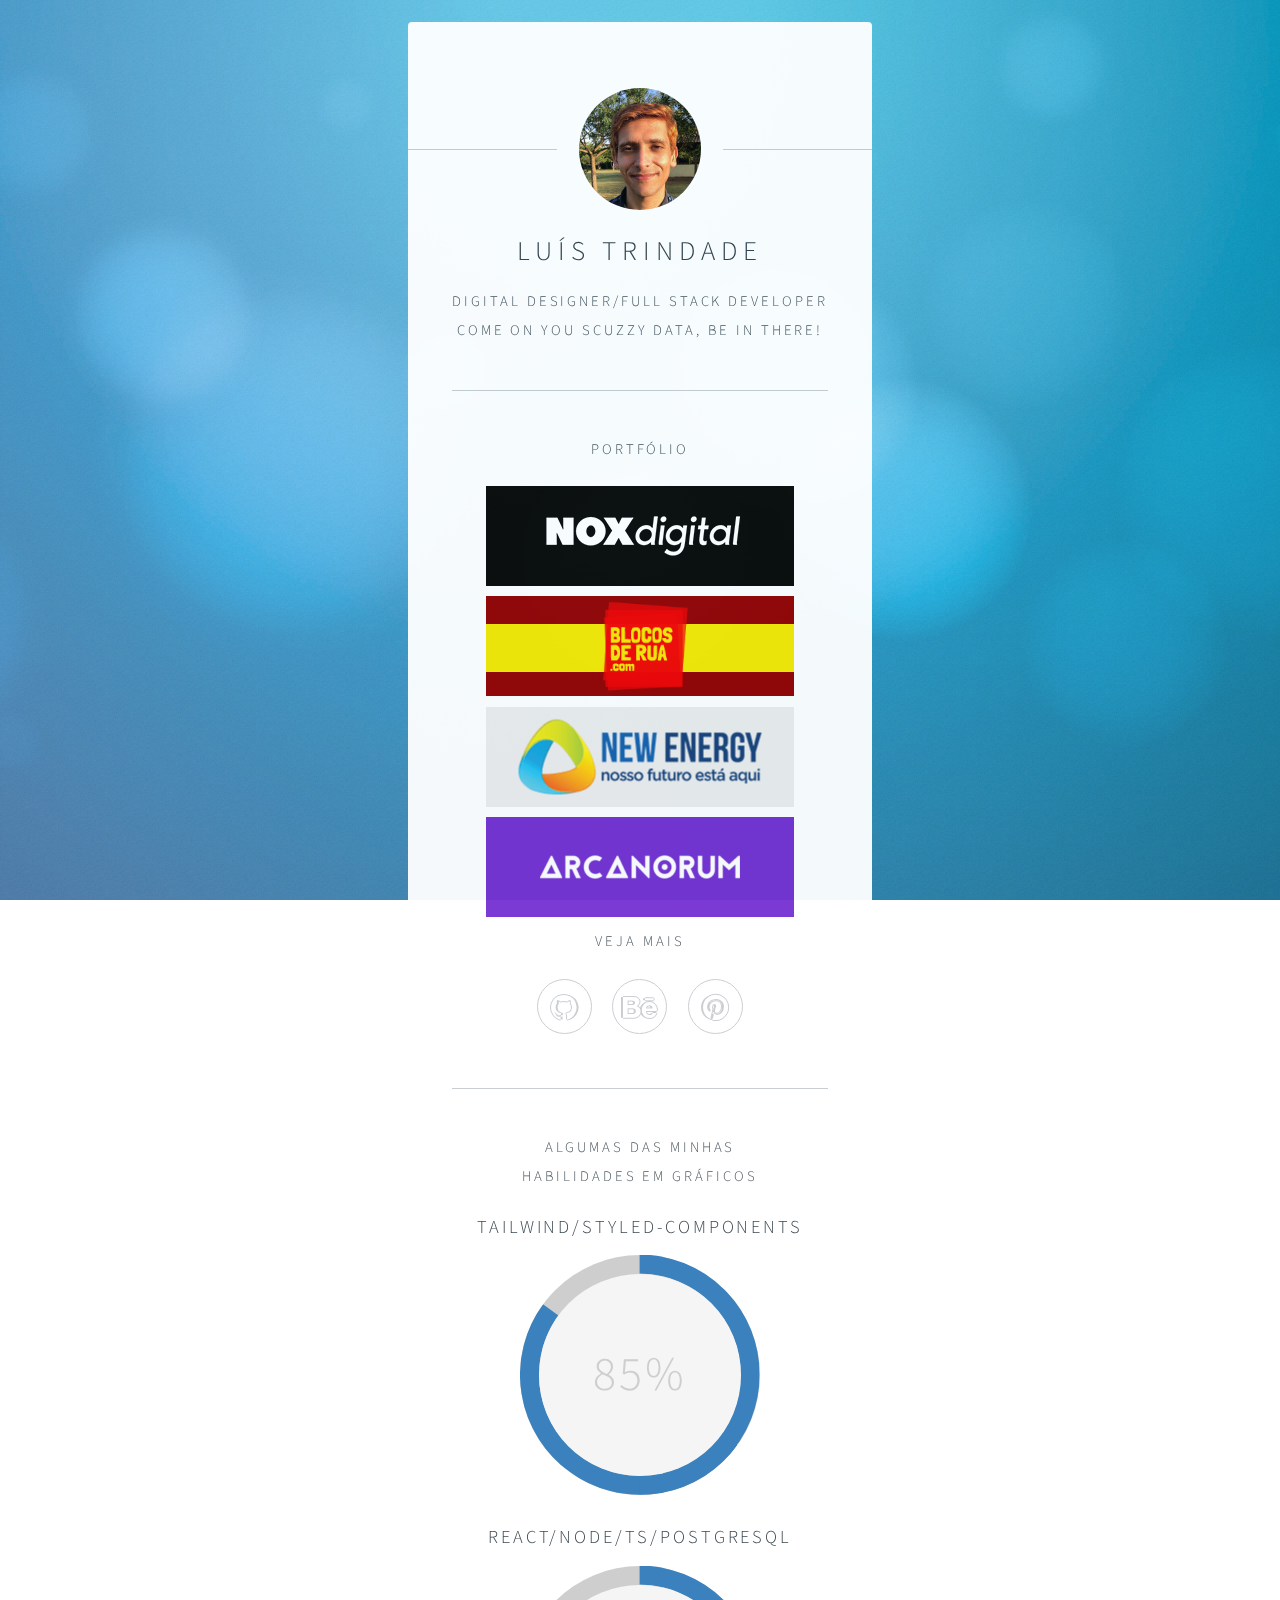
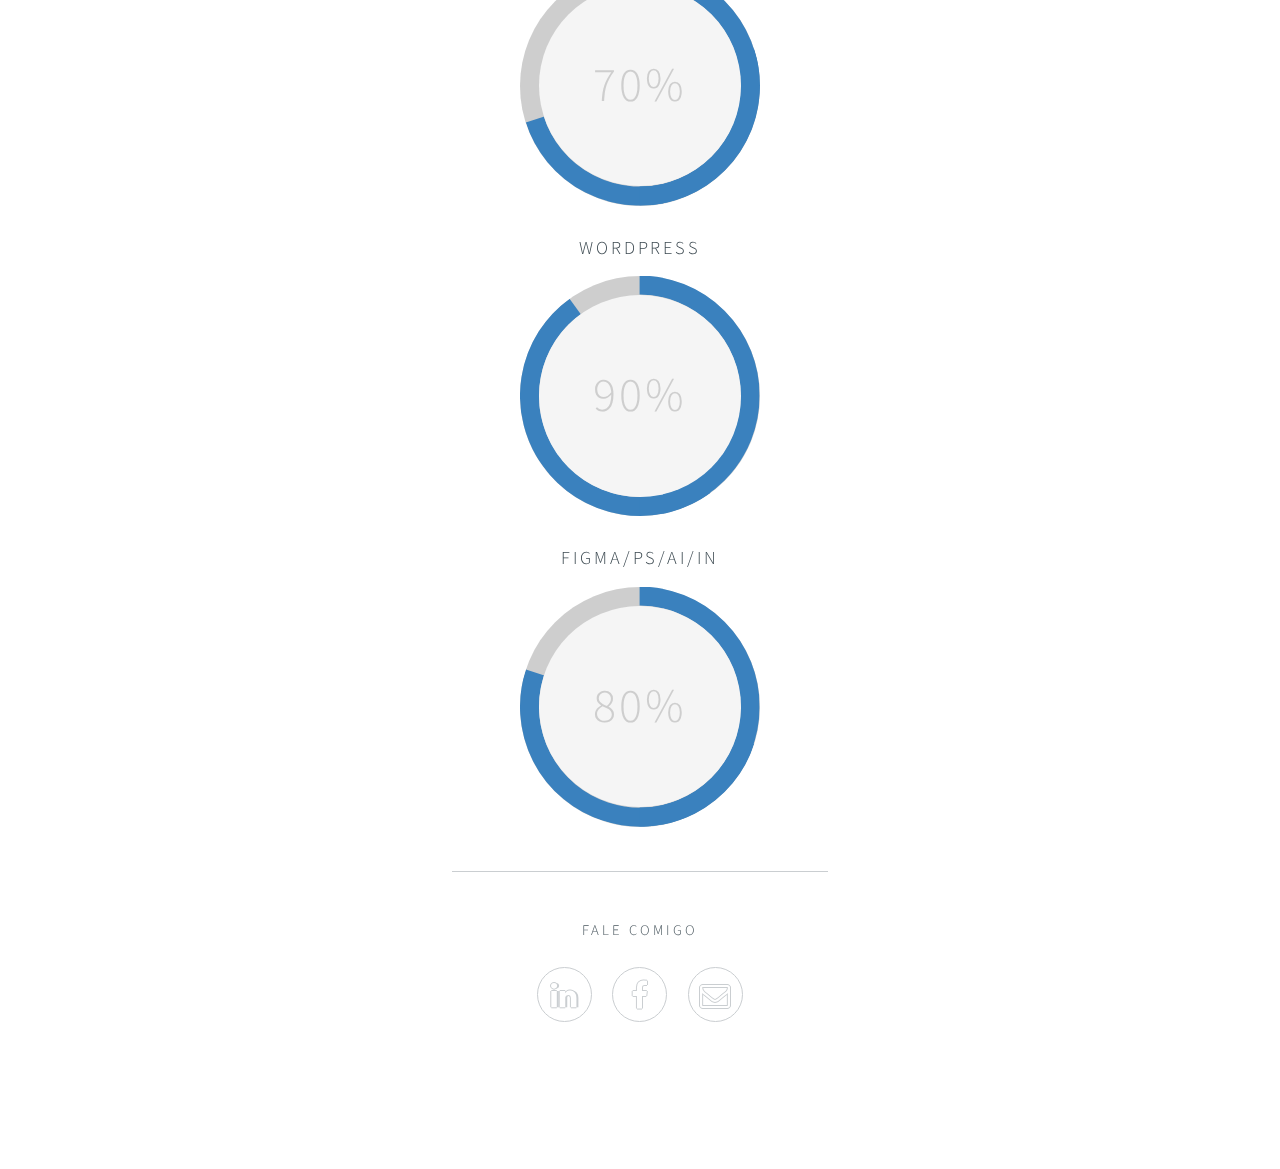
<file: index.html>
<!DOCTYPE HTML>
<!--
	Identity by HTML5 UP
	html5up.net | @ajlkn
	Free for personal and commercial use under the CCA 3.0 license (html5up.net/license)
-->
<html>
	<head>
		<title>Luís Henrique Trindade de Paula</title>
		<link rel="shortcut icon" href="images/favicon.ico">
		<meta charset="utf-8" />
		<meta name="viewport" content="width=device-width, initial-scale=1" />
		<!--[if lte IE 8]><script src="assets/js/html5shiv.js"></script><![endif]-->
		<link rel="stylesheet" href="assets/css/main.css" />
		<link rel="stylesheet" href="assets/css/percentagecircles.css" />
		<!--[if lte IE 9]><link rel="stylesheet" href="assets/css/ie9.css" /><![endif]-->
		<!--[if lte IE 8]><link rel="stylesheet" href="assets/css/ie8.css" /><![endif]-->
		<noscript><link rel="stylesheet" href="assets/css/noscript.css" /></noscript>
	</head>
	<body class="is-loading">

		<!-- Wrapper -->
			<div id="wrapper">

				<!-- Main -->
					<section id="main">
						<header>
							<span class="avatar"><img src="images/avatar.jpg" alt="" /></span>
							<h1>Luís Trindade</h1>
							<p>Digital Designer/Full Stack Developer<br/>come on you scuzzy data, be in there!</p>
						</header>
						<hr />
						<p>Portfólio</p>

						<span title="Agência de desenvolvimento web e mobile"><a style="color:#ff7496" href="https://noxdigital.com.br/" target="_blank"><img src="../images/logo_nox.png"/></a></span><br/>
						<span title="Site e app de listagem de blocos de carnaval em SP"><a style="color:#ff7496" href="https://www.blocosderua.com/" target="_blank"><img src="../images/blocosderua.png"/></a></span><br/>
						<span title="Empresa de painéis de energia solar"><a style="color:#ff7496" href="https://newenergybrasil.com.br/" target="_blank"><img src="../images/logo-new-energy.svg"/></a></span><br/>
						<span title="Empresa de painéis de energia solar"><a style="color:#ff7496" href="https://arcanorum.com.br/" target="_blank"><img src="../images/arcanorum.png"/></a></span><br/>
						
						<p>Veja mais</p>
						<div>
							<ul class="icons">
							<li><span title="Github"><a href="http://github.com/luishenriquetp" target="_blank" class="fa-github">Github/</a></span></li>
							<li><span title="Behance"><a href="http://behance.com/luishenriquetp" target="_blank" class="fa-behance">Behance</a></span></li>
							<li><span title="Pinterest"><a href="http://pinterest.com/luishenriquetp" target="_blank" class="fa-pinterest">Pinterest</a></span></li>	
							</ul>
						</div>
						<hr/>
						<p>Algumas das minhas<br/> habilidades em gráficos<br/><p>
						<h2>TAILWIND/STYLED-COMPONENTS</h2>
						<div class="c100 center p85 big">
						    <span>85%</span>
						    <div class="slice">
							<div class="bar"></div>
							<div class="fill"></div>
						    </div>
						</div>
						<div style="clear:both;"></div>
						<br/>
						<h2>REACT/NODE/TS/POSTGRESQL</h2>
						<div class="c100 center p70 big">
						    <span>70%</span>
						    <div class="slice">
							<div class="bar"></div>
							<div class="fill"></div>
						    </div>
						</div>
						<div style="clear:both;"></div>
						<br/>
						<h2>WORDPRESS</h2>
						<div class="c100 center p90 big">
						    <span>90%</span>
						    <div class="slice">
							<div class="bar"></div>
							<div class="fill"></div>
						    </div>
						</div>
						<div style="clear:both;"></div>
						<br/>
						<h2>FIGMA/PS/AI/IN</h2>
						<div class="c100 center p80 big">
						    <span>80%</span>
						    <div class="slice">
							<div class="bar"></div>
							<div class="fill"></div>
						    </div>
						</div>
						<div style="clear:both;"></div>
						<hr/>
						<p>Fale comigo</p>
						<div>
							<ul class="icons">
								<li><span title="LinkedIn"><a href="https://www.linkedin.com/in/luishenriquetp?trk=nav_responsive_tab_profile_pic" class="fa-linkedin" target="_blank">LinkedIn</a></span></li>
								<li><span title="Facebook"><a href="http://facebook.com/luishenriquetp" class="fa-facebook" target="_blank">Facebook</a></span></li>
								<li><span title="E-Mail"><a href="mailto:luishenriquetp@gmail.com?Subject=Fale%20Comigo" target="_top" class="fa-envelope-o" target="_blank">E-mail</a></span></li>
							</ul>
						</div>
						</section>
				<!-- Footer -->
					<footer id="footer">
						<ul class="copyright">
							<li>&copy; 2022 Luís Henrique Trindade de Paula</li>
							<li>Todos os direitos reservados</li>
						</ul>
					</footer>

			</div>

		<!-- Scripts -->
			<!--[if lte IE 8]><script src="assets/js/respond.min.js"></script><![endif]-->
			<script>
				if ('addEventListener' in window) {
					window.addEventListener('load', function() { document.body.className = document.body.className.replace(/\bis-loading\b/, ''); });
					document.body.className += (navigator.userAgent.match(/(MSIE|rv:11\.0)/) ? ' is-ie' : '');
				}
			</script>

	</body>
</html>
</file>
<file: assets/css/percentagecircles.css>
/****************************************************************
 *
 * CSS Percentage Circle
 * Author: Andre Firchow
 *
*****************************************************************/
.rect-auto, .c100.p51 .slice, .c100.p52 .slice, .c100.p53 .slice, .c100.p54 .slice, .c100.p55 .slice, .c100.p56 .slice, .c100.p57 .slice, .c100.p58 .slice, .c100.p59 .slice, .c100.p60 .slice, .c100.p61 .slice, .c100.p62 .slice, .c100.p63 .slice, .c100.p64 .slice, .c100.p65 .slice, .c100.p66 .slice, .c100.p67 .slice, .c100.p68 .slice, .c100.p69 .slice, .c100.p70 .slice, .c100.p71 .slice, .c100.p72 .slice, .c100.p73 .slice, .c100.p74 .slice, .c100.p75 .slice, .c100.p76 .slice, .c100.p77 .slice, .c100.p78 .slice, .c100.p79 .slice, .c100.p80 .slice, .c100.p81 .slice, .c100.p82 .slice, .c100.p83 .slice, .c100.p84 .slice, .c100.p85 .slice, .c100.p86 .slice, .c100.p87 .slice, .c100.p88 .slice, .c100.p89 .slice, .c100.p90 .slice, .c100.p91 .slice, .c100.p92 .slice, .c100.p93 .slice, .c100.p94 .slice, .c100.p95 .slice, .c100.p96 .slice, .c100.p97 .slice, .c100.p98 .slice, .c100.p99 .slice, .c100.p100 .slice {
  clip: rect(auto, auto, auto, auto);
}

.pie, .c100 .bar, .c100.p51 .fill, .c100.p52 .fill, .c100.p53 .fill, .c100.p54 .fill, .c100.p55 .fill, .c100.p56 .fill, .c100.p57 .fill, .c100.p58 .fill, .c100.p59 .fill, .c100.p60 .fill, .c100.p61 .fill, .c100.p62 .fill, .c100.p63 .fill, .c100.p64 .fill, .c100.p65 .fill, .c100.p66 .fill, .c100.p67 .fill, .c100.p68 .fill, .c100.p69 .fill, .c100.p70 .fill, .c100.p71 .fill, .c100.p72 .fill, .c100.p73 .fill, .c100.p74 .fill, .c100.p75 .fill, .c100.p76 .fill, .c100.p77 .fill, .c100.p78 .fill, .c100.p79 .fill, .c100.p80 .fill, .c100.p81 .fill, .c100.p82 .fill, .c100.p83 .fill, .c100.p84 .fill, .c100.p85 .fill, .c100.p86 .fill, .c100.p87 .fill, .c100.p88 .fill, .c100.p89 .fill, .c100.p90 .fill, .c100.p91 .fill, .c100.p92 .fill, .c100.p93 .fill, .c100.p94 .fill, .c100.p95 .fill, .c100.p96 .fill, .c100.p97 .fill, .c100.p98 .fill, .c100.p99 .fill, .c100.p100 .fill {
  position: absolute;
  border: 0.08em solid #307bbb;
  width: 0.84em;
  height: 0.84em;
  clip: rect(0em, 0.5em, 1em, 0em);
  -webkit-border-radius: 50%;
  -moz-border-radius: 50%;
  -ms-border-radius: 50%;
  -o-border-radius: 50%;
  border-radius: 50%;
  -webkit-transform: rotate(0deg);
  -moz-transform: rotate(0deg);
  -ms-transform: rotate(0deg);
  -o-transform: rotate(0deg);
  transform: rotate(0deg);
}

.pie-fill, .c100.p51 .bar:after, .c100.p51 .fill, .c100.p52 .bar:after, .c100.p52 .fill, .c100.p53 .bar:after, .c100.p53 .fill, .c100.p54 .bar:after, .c100.p54 .fill, .c100.p55 .bar:after, .c100.p55 .fill, .c100.p56 .bar:after, .c100.p56 .fill, .c100.p57 .bar:after, .c100.p57 .fill, .c100.p58 .bar:after, .c100.p58 .fill, .c100.p59 .bar:after, .c100.p59 .fill, .c100.p60 .bar:after, .c100.p60 .fill, .c100.p61 .bar:after, .c100.p61 .fill, .c100.p62 .bar:after, .c100.p62 .fill, .c100.p63 .bar:after, .c100.p63 .fill, .c100.p64 .bar:after, .c100.p64 .fill, .c100.p65 .bar:after, .c100.p65 .fill, .c100.p66 .bar:after, .c100.p66 .fill, .c100.p67 .bar:after, .c100.p67 .fill, .c100.p68 .bar:after, .c100.p68 .fill, .c100.p69 .bar:after, .c100.p69 .fill, .c100.p70 .bar:after, .c100.p70 .fill, .c100.p71 .bar:after, .c100.p71 .fill, .c100.p72 .bar:after, .c100.p72 .fill, .c100.p73 .bar:after, .c100.p73 .fill, .c100.p74 .bar:after, .c100.p74 .fill, .c100.p75 .bar:after, .c100.p75 .fill, .c100.p76 .bar:after, .c100.p76 .fill, .c100.p77 .bar:after, .c100.p77 .fill, .c100.p78 .bar:after, .c100.p78 .fill, .c100.p79 .bar:after, .c100.p79 .fill, .c100.p80 .bar:after, .c100.p80 .fill, .c100.p81 .bar:after, .c100.p81 .fill, .c100.p82 .bar:after, .c100.p82 .fill, .c100.p83 .bar:after, .c100.p83 .fill, .c100.p84 .bar:after, .c100.p84 .fill, .c100.p85 .bar:after, .c100.p85 .fill, .c100.p86 .bar:after, .c100.p86 .fill, .c100.p87 .bar:after, .c100.p87 .fill, .c100.p88 .bar:after, .c100.p88 .fill, .c100.p89 .bar:after, .c100.p89 .fill, .c100.p90 .bar:after, .c100.p90 .fill, .c100.p91 .bar:after, .c100.p91 .fill, .c100.p92 .bar:after, .c100.p92 .fill, .c100.p93 .bar:after, .c100.p93 .fill, .c100.p94 .bar:after, .c100.p94 .fill, .c100.p95 .bar:after, .c100.p95 .fill, .c100.p96 .bar:after, .c100.p96 .fill, .c100.p97 .bar:after, .c100.p97 .fill, .c100.p98 .bar:after, .c100.p98 .fill, .c100.p99 .bar:after, .c100.p99 .fill, .c100.p100 .bar:after, .c100.p100 .fill {
  -webkit-transform: rotate(180deg);
  -moz-transform: rotate(180deg);
  -ms-transform: rotate(180deg);
  -o-transform: rotate(180deg);
  transform: rotate(180deg);
}

.c100 {
  position: relative;
  font-size: 120px;
  width: 1em;
  height: 1em;
  -webkit-border-radius: 50%;
  -moz-border-radius: 50%;
  -ms-border-radius: 50%;
  -o-border-radius: 50%;
  border-radius: 50%;
  float: left;
  margin: 0 0.1em 0.1em 0;
  background-color: #cccccc;
}
.c100 *, .c100 *:before, .c100 *:after {
  -webkit-box-sizing: content-box;
  -moz-box-sizing: content-box;
  box-sizing: content-box;
}
.c100.center {
  float: none;
  margin: 0 auto;
}
.c100.big {
  font-size: 240px;
}
.c100.small {
  font-size: 80px;
}
.c100 > span {
  position: absolute;
  width: 100%;
  z-index: 1;
  left: 0;
  top: 0;
  width: 5em;
  line-height: 5em;
  font-size: 0.2em;
  color: #cccccc;
  display: block;
  text-align: center;
  white-space: nowrap;
  -webkit-transition-property: all;
  -moz-transition-property: all;
  -o-transition-property: all;
  transition-property: all;
  -webkit-transition-duration: 0.2s;
  -moz-transition-duration: 0.2s;
  -o-transition-duration: 0.2s;
  transition-duration: 0.2s;
  -webkit-transition-timing-function: ease-out;
  -moz-transition-timing-function: ease-out;
  -o-transition-timing-function: ease-out;
  transition-timing-function: ease-out;
}
.c100:after {
  position: absolute;
  top: 0.08em;
  left: 0.08em;
  display: block;
  content: " ";
  -webkit-border-radius: 50%;
  -moz-border-radius: 50%;
  -ms-border-radius: 50%;
  -o-border-radius: 50%;
  border-radius: 50%;
  background-color: whitesmoke;
  width: 0.84em;
  height: 0.84em;
  -webkit-transition-property: all;
  -moz-transition-property: all;
  -o-transition-property: all;
  transition-property: all;
  -webkit-transition-duration: 0.2s;
  -moz-transition-duration: 0.2s;
  -o-transition-duration: 0.2s;
  transition-duration: 0.2s;
  -webkit-transition-timing-function: ease-in;
  -moz-transition-timing-function: ease-in;
  -o-transition-timing-function: ease-in;
  transition-timing-function: ease-in;
}
.c100 .slice {
  position: absolute;
  width: 1em;
  height: 1em;
  clip: rect(0em, 1em, 1em, 0.5em);
}
.c100.p1 .bar {
  -webkit-transform: rotate(3.6deg);
  -moz-transform: rotate(3.6deg);
  -ms-transform: rotate(3.6deg);
  -o-transform: rotate(3.6deg);
  transform: rotate(3.6deg);
}
.c100.p2 .bar {
  -webkit-transform: rotate(7.2deg);
  -moz-transform: rotate(7.2deg);
  -ms-transform: rotate(7.2deg);
  -o-transform: rotate(7.2deg);
  transform: rotate(7.2deg);
}
.c100.p3 .bar {
  -webkit-transform: rotate(10.8deg);
  -moz-transform: rotate(10.8deg);
  -ms-transform: rotate(10.8deg);
  -o-transform: rotate(10.8deg);
  transform: rotate(10.8deg);
}
.c100.p4 .bar {
  -webkit-transform: rotate(14.4deg);
  -moz-transform: rotate(14.4deg);
  -ms-transform: rotate(14.4deg);
  -o-transform: rotate(14.4deg);
  transform: rotate(14.4deg);
}
.c100.p5 .bar {
  -webkit-transform: rotate(18deg);
  -moz-transform: rotate(18deg);
  -ms-transform: rotate(18deg);
  -o-transform: rotate(18deg);
  transform: rotate(18deg);
}
.c100.p6 .bar {
  -webkit-transform: rotate(21.6deg);
  -moz-transform: rotate(21.6deg);
  -ms-transform: rotate(21.6deg);
  -o-transform: rotate(21.6deg);
  transform: rotate(21.6deg);
}
.c100.p7 .bar {
  -webkit-transform: rotate(25.2deg);
  -moz-transform: rotate(25.2deg);
  -ms-transform: rotate(25.2deg);
  -o-transform: rotate(25.2deg);
  transform: rotate(25.2deg);
}
.c100.p8 .bar {
  -webkit-transform: rotate(28.8deg);
  -moz-transform: rotate(28.8deg);
  -ms-transform: rotate(28.8deg);
  -o-transform: rotate(28.8deg);
  transform: rotate(28.8deg);
}
.c100.p9 .bar {
  -webkit-transform: rotate(32.4deg);
  -moz-transform: rotate(32.4deg);
  -ms-transform: rotate(32.4deg);
  -o-transform: rotate(32.4deg);
  transform: rotate(32.4deg);
}
.c100.p10 .bar {
  -webkit-transform: rotate(36deg);
  -moz-transform: rotate(36deg);
  -ms-transform: rotate(36deg);
  -o-transform: rotate(36deg);
  transform: rotate(36deg);
}
.c100.p11 .bar {
  -webkit-transform: rotate(39.6deg);
  -moz-transform: rotate(39.6deg);
  -ms-transform: rotate(39.6deg);
  -o-transform: rotate(39.6deg);
  transform: rotate(39.6deg);
}
.c100.p12 .bar {
  -webkit-transform: rotate(43.2deg);
  -moz-transform: rotate(43.2deg);
  -ms-transform: rotate(43.2deg);
  -o-transform: rotate(43.2deg);
  transform: rotate(43.2deg);
}
.c100.p13 .bar {
  -webkit-transform: rotate(46.8deg);
  -moz-transform: rotate(46.8deg);
  -ms-transform: rotate(46.8deg);
  -o-transform: rotate(46.8deg);
  transform: rotate(46.8deg);
}
.c100.p14 .bar {
  -webkit-transform: rotate(50.4deg);
  -moz-transform: rotate(50.4deg);
  -ms-transform: rotate(50.4deg);
  -o-transform: rotate(50.4deg);
  transform: rotate(50.4deg);
}
.c100.p15 .bar {
  -webkit-transform: rotate(54deg);
  -moz-transform: rotate(54deg);
  -ms-transform: rotate(54deg);
  -o-transform: rotate(54deg);
  transform: rotate(54deg);
}
.c100.p16 .bar {
  -webkit-transform: rotate(57.6deg);
  -moz-transform: rotate(57.6deg);
  -ms-transform: rotate(57.6deg);
  -o-transform: rotate(57.6deg);
  transform: rotate(57.6deg);
}
.c100.p17 .bar {
  -webkit-transform: rotate(61.2deg);
  -moz-transform: rotate(61.2deg);
  -ms-transform: rotate(61.2deg);
  -o-transform: rotate(61.2deg);
  transform: rotate(61.2deg);
}
.c100.p18 .bar {
  -webkit-transform: rotate(64.8deg);
  -moz-transform: rotate(64.8deg);
  -ms-transform: rotate(64.8deg);
  -o-transform: rotate(64.8deg);
  transform: rotate(64.8deg);
}
.c100.p19 .bar {
  -webkit-transform: rotate(68.4deg);
  -moz-transform: rotate(68.4deg);
  -ms-transform: rotate(68.4deg);
  -o-transform: rotate(68.4deg);
  transform: rotate(68.4deg);
}
.c100.p20 .bar {
  -webkit-transform: rotate(72deg);
  -moz-transform: rotate(72deg);
  -ms-transform: rotate(72deg);
  -o-transform: rotate(72deg);
  transform: rotate(72deg);
}
.c100.p21 .bar {
  -webkit-transform: rotate(75.6deg);
  -moz-transform: rotate(75.6deg);
  -ms-transform: rotate(75.6deg);
  -o-transform: rotate(75.6deg);
  transform: rotate(75.6deg);
}
.c100.p22 .bar {
  -webkit-transform: rotate(79.2deg);
  -moz-transform: rotate(79.2deg);
  -ms-transform: rotate(79.2deg);
  -o-transform: rotate(79.2deg);
  transform: rotate(79.2deg);
}
.c100.p23 .bar {
  -webkit-transform: rotate(82.8deg);
  -moz-transform: rotate(82.8deg);
  -ms-transform: rotate(82.8deg);
  -o-transform: rotate(82.8deg);
  transform: rotate(82.8deg);
}
.c100.p24 .bar {
  -webkit-transform: rotate(86.4deg);
  -moz-transform: rotate(86.4deg);
  -ms-transform: rotate(86.4deg);
  -o-transform: rotate(86.4deg);
  transform: rotate(86.4deg);
}
.c100.p25 .bar {
  -webkit-transform: rotate(90deg);
  -moz-transform: rotate(90deg);
  -ms-transform: rotate(90deg);
  -o-transform: rotate(90deg);
  transform: rotate(90deg);
}
.c100.p26 .bar {
  -webkit-transform: rotate(93.6deg);
  -moz-transform: rotate(93.6deg);
  -ms-transform: rotate(93.6deg);
  -o-transform: rotate(93.6deg);
  transform: rotate(93.6deg);
}
.c100.p27 .bar {
  -webkit-transform: rotate(97.2deg);
  -moz-transform: rotate(97.2deg);
  -ms-transform: rotate(97.2deg);
  -o-transform: rotate(97.2deg);
  transform: rotate(97.2deg);
}
.c100.p28 .bar {
  -webkit-transform: rotate(100.8deg);
  -moz-transform: rotate(100.8deg);
  -ms-transform: rotate(100.8deg);
  -o-transform: rotate(100.8deg);
  transform: rotate(100.8deg);
}
.c100.p29 .bar {
  -webkit-transform: rotate(104.4deg);
  -moz-transform: rotate(104.4deg);
  -ms-transform: rotate(104.4deg);
  -o-transform: rotate(104.4deg);
  transform: rotate(104.4deg);
}
.c100.p30 .bar {
  -webkit-transform: rotate(108deg);
  -moz-transform: rotate(108deg);
  -ms-transform: rotate(108deg);
  -o-transform: rotate(108deg);
  transform: rotate(108deg);
}
.c100.p31 .bar {
  -webkit-transform: rotate(111.6deg);
  -moz-transform: rotate(111.6deg);
  -ms-transform: rotate(111.6deg);
  -o-transform: rotate(111.6deg);
  transform: rotate(111.6deg);
}
.c100.p32 .bar {
  -webkit-transform: rotate(115.2deg);
  -moz-transform: rotate(115.2deg);
  -ms-transform: rotate(115.2deg);
  -o-transform: rotate(115.2deg);
  transform: rotate(115.2deg);
}
.c100.p33 .bar {
  -webkit-transform: rotate(118.8deg);
  -moz-transform: rotate(118.8deg);
  -ms-transform: rotate(118.8deg);
  -o-transform: rotate(118.8deg);
  transform: rotate(118.8deg);
}
.c100.p34 .bar {
  -webkit-transform: rotate(122.4deg);
  -moz-transform: rotate(122.4deg);
  -ms-transform: rotate(122.4deg);
  -o-transform: rotate(122.4deg);
  transform: rotate(122.4deg);
}
.c100.p35 .bar {
  -webkit-transform: rotate(126deg);
  -moz-transform: rotate(126deg);
  -ms-transform: rotate(126deg);
  -o-transform: rotate(126deg);
  transform: rotate(126deg);
}
.c100.p36 .bar {
  -webkit-transform: rotate(129.6deg);
  -moz-transform: rotate(129.6deg);
  -ms-transform: rotate(129.6deg);
  -o-transform: rotate(129.6deg);
  transform: rotate(129.6deg);
}
.c100.p37 .bar {
  -webkit-transform: rotate(133.2deg);
  -moz-transform: rotate(133.2deg);
  -ms-transform: rotate(133.2deg);
  -o-transform: rotate(133.2deg);
  transform: rotate(133.2deg);
}
.c100.p38 .bar {
  -webkit-transform: rotate(136.8deg);
  -moz-transform: rotate(136.8deg);
  -ms-transform: rotate(136.8deg);
  -o-transform: rotate(136.8deg);
  transform: rotate(136.8deg);
}
.c100.p39 .bar {
  -webkit-transform: rotate(140.4deg);
  -moz-transform: rotate(140.4deg);
  -ms-transform: rotate(140.4deg);
  -o-transform: rotate(140.4deg);
  transform: rotate(140.4deg);
}
.c100.p40 .bar {
  -webkit-transform: rotate(144deg);
  -moz-transform: rotate(144deg);
  -ms-transform: rotate(144deg);
  -o-transform: rotate(144deg);
  transform: rotate(144deg);
}
.c100.p41 .bar {
  -webkit-transform: rotate(147.6deg);
  -moz-transform: rotate(147.6deg);
  -ms-transform: rotate(147.6deg);
  -o-transform: rotate(147.6deg);
  transform: rotate(147.6deg);
}
.c100.p42 .bar {
  -webkit-transform: rotate(151.2deg);
  -moz-transform: rotate(151.2deg);
  -ms-transform: rotate(151.2deg);
  -o-transform: rotate(151.2deg);
  transform: rotate(151.2deg);
}
.c100.p43 .bar {
  -webkit-transform: rotate(154.8deg);
  -moz-transform: rotate(154.8deg);
  -ms-transform: rotate(154.8deg);
  -o-transform: rotate(154.8deg);
  transform: rotate(154.8deg);
}
.c100.p44 .bar {
  -webkit-transform: rotate(158.4deg);
  -moz-transform: rotate(158.4deg);
  -ms-transform: rotate(158.4deg);
  -o-transform: rotate(158.4deg);
  transform: rotate(158.4deg);
}
.c100.p45 .bar {
  -webkit-transform: rotate(162deg);
  -moz-transform: rotate(162deg);
  -ms-transform: rotate(162deg);
  -o-transform: rotate(162deg);
  transform: rotate(162deg);
}
.c100.p46 .bar {
  -webkit-transform: rotate(165.6deg);
  -moz-transform: rotate(165.6deg);
  -ms-transform: rotate(165.6deg);
  -o-transform: rotate(165.6deg);
  transform: rotate(165.6deg);
}
.c100.p47 .bar {
  -webkit-transform: rotate(169.2deg);
  -moz-transform: rotate(169.2deg);
  -ms-transform: rotate(169.2deg);
  -o-transform: rotate(169.2deg);
  transform: rotate(169.2deg);
}
.c100.p48 .bar {
  -webkit-transform: rotate(172.8deg);
  -moz-transform: rotate(172.8deg);
  -ms-transform: rotate(172.8deg);
  -o-transform: rotate(172.8deg);
  transform: rotate(172.8deg);
}
.c100.p49 .bar {
  -webkit-transform: rotate(176.4deg);
  -moz-transform: rotate(176.4deg);
  -ms-transform: rotate(176.4deg);
  -o-transform: rotate(176.4deg);
  transform: rotate(176.4deg);
}
.c100.p50 .bar {
  -webkit-transform: rotate(180deg);
  -moz-transform: rotate(180deg);
  -ms-transform: rotate(180deg);
  -o-transform: rotate(180deg);
  transform: rotate(180deg);
}
.c100.p51 .bar {
  -webkit-transform: rotate(183.6deg);
  -moz-transform: rotate(183.6deg);
  -ms-transform: rotate(183.6deg);
  -o-transform: rotate(183.6deg);
  transform: rotate(183.6deg);
}
.c100.p52 .bar {
  -webkit-transform: rotate(187.2deg);
  -moz-transform: rotate(187.2deg);
  -ms-transform: rotate(187.2deg);
  -o-transform: rotate(187.2deg);
  transform: rotate(187.2deg);
}
.c100.p53 .bar {
  -webkit-transform: rotate(190.8deg);
  -moz-transform: rotate(190.8deg);
  -ms-transform: rotate(190.8deg);
  -o-transform: rotate(190.8deg);
  transform: rotate(190.8deg);
}
.c100.p54 .bar {
  -webkit-transform: rotate(194.4deg);
  -moz-transform: rotate(194.4deg);
  -ms-transform: rotate(194.4deg);
  -o-transform: rotate(194.4deg);
  transform: rotate(194.4deg);
}
.c100.p55 .bar {
  -webkit-transform: rotate(198deg);
  -moz-transform: rotate(198deg);
  -ms-transform: rotate(198deg);
  -o-transform: rotate(198deg);
  transform: rotate(198deg);
}
.c100.p56 .bar {
  -webkit-transform: rotate(201.6deg);
  -moz-transform: rotate(201.6deg);
  -ms-transform: rotate(201.6deg);
  -o-transform: rotate(201.6deg);
  transform: rotate(201.6deg);
}
.c100.p57 .bar {
  -webkit-transform: rotate(205.2deg);
  -moz-transform: rotate(205.2deg);
  -ms-transform: rotate(205.2deg);
  -o-transform: rotate(205.2deg);
  transform: rotate(205.2deg);
}
.c100.p58 .bar {
  -webkit-transform: rotate(208.8deg);
  -moz-transform: rotate(208.8deg);
  -ms-transform: rotate(208.8deg);
  -o-transform: rotate(208.8deg);
  transform: rotate(208.8deg);
}
.c100.p59 .bar {
  -webkit-transform: rotate(212.4deg);
  -moz-transform: rotate(212.4deg);
  -ms-transform: rotate(212.4deg);
  -o-transform: rotate(212.4deg);
  transform: rotate(212.4deg);
}
.c100.p60 .bar {
  -webkit-transform: rotate(216deg);
  -moz-transform: rotate(216deg);
  -ms-transform: rotate(216deg);
  -o-transform: rotate(216deg);
  transform: rotate(216deg);
}
.c100.p61 .bar {
  -webkit-transform: rotate(219.6deg);
  -moz-transform: rotate(219.6deg);
  -ms-transform: rotate(219.6deg);
  -o-transform: rotate(219.6deg);
  transform: rotate(219.6deg);
}
.c100.p62 .bar {
  -webkit-transform: rotate(223.2deg);
  -moz-transform: rotate(223.2deg);
  -ms-transform: rotate(223.2deg);
  -o-transform: rotate(223.2deg);
  transform: rotate(223.2deg);
}
.c100.p63 .bar {
  -webkit-transform: rotate(226.8deg);
  -moz-transform: rotate(226.8deg);
  -ms-transform: rotate(226.8deg);
  -o-transform: rotate(226.8deg);
  transform: rotate(226.8deg);
}
.c100.p64 .bar {
  -webkit-transform: rotate(230.4deg);
  -moz-transform: rotate(230.4deg);
  -ms-transform: rotate(230.4deg);
  -o-transform: rotate(230.4deg);
  transform: rotate(230.4deg);
}
.c100.p65 .bar {
  -webkit-transform: rotate(234deg);
  -moz-transform: rotate(234deg);
  -ms-transform: rotate(234deg);
  -o-transform: rotate(234deg);
  transform: rotate(234deg);
}
.c100.p66 .bar {
  -webkit-transform: rotate(237.6deg);
  -moz-transform: rotate(237.6deg);
  -ms-transform: rotate(237.6deg);
  -o-transform: rotate(237.6deg);
  transform: rotate(237.6deg);
}
.c100.p67 .bar {
  -webkit-transform: rotate(241.2deg);
  -moz-transform: rotate(241.2deg);
  -ms-transform: rotate(241.2deg);
  -o-transform: rotate(241.2deg);
  transform: rotate(241.2deg);
}
.c100.p68 .bar {
  -webkit-transform: rotate(244.8deg);
  -moz-transform: rotate(244.8deg);
  -ms-transform: rotate(244.8deg);
  -o-transform: rotate(244.8deg);
  transform: rotate(244.8deg);
}
.c100.p69 .bar {
  -webkit-transform: rotate(248.4deg);
  -moz-transform: rotate(248.4deg);
  -ms-transform: rotate(248.4deg);
  -o-transform: rotate(248.4deg);
  transform: rotate(248.4deg);
}
.c100.p70 .bar {
  -webkit-transform: rotate(252deg);
  -moz-transform: rotate(252deg);
  -ms-transform: rotate(252deg);
  -o-transform: rotate(252deg);
  transform: rotate(252deg);
}
.c100.p71 .bar {
  -webkit-transform: rotate(255.6deg);
  -moz-transform: rotate(255.6deg);
  -ms-transform: rotate(255.6deg);
  -o-transform: rotate(255.6deg);
  transform: rotate(255.6deg);
}
.c100.p72 .bar {
  -webkit-transform: rotate(259.2deg);
  -moz-transform: rotate(259.2deg);
  -ms-transform: rotate(259.2deg);
  -o-transform: rotate(259.2deg);
  transform: rotate(259.2deg);
}
.c100.p73 .bar {
  -webkit-transform: rotate(262.8deg);
  -moz-transform: rotate(262.8deg);
  -ms-transform: rotate(262.8deg);
  -o-transform: rotate(262.8deg);
  transform: rotate(262.8deg);
}
.c100.p74 .bar {
  -webkit-transform: rotate(266.4deg);
  -moz-transform: rotate(266.4deg);
  -ms-transform: rotate(266.4deg);
  -o-transform: rotate(266.4deg);
  transform: rotate(266.4deg);
}
.c100.p75 .bar {
  -webkit-transform: rotate(270deg);
  -moz-transform: rotate(270deg);
  -ms-transform: rotate(270deg);
  -o-transform: rotate(270deg);
  transform: rotate(270deg);
}
.c100.p76 .bar {
  -webkit-transform: rotate(273.6deg);
  -moz-transform: rotate(273.6deg);
  -ms-transform: rotate(273.6deg);
  -o-transform: rotate(273.6deg);
  transform: rotate(273.6deg);
}
.c100.p77 .bar {
  -webkit-transform: rotate(277.2deg);
  -moz-transform: rotate(277.2deg);
  -ms-transform: rotate(277.2deg);
  -o-transform: rotate(277.2deg);
  transform: rotate(277.2deg);
}
.c100.p78 .bar {
  -webkit-transform: rotate(280.8deg);
  -moz-transform: rotate(280.8deg);
  -ms-transform: rotate(280.8deg);
  -o-transform: rotate(280.8deg);
  transform: rotate(280.8deg);
}
.c100.p79 .bar {
  -webkit-transform: rotate(284.4deg);
  -moz-transform: rotate(284.4deg);
  -ms-transform: rotate(284.4deg);
  -o-transform: rotate(284.4deg);
  transform: rotate(284.4deg);
}
.c100.p80 .bar {
  -webkit-transform: rotate(288deg);
  -moz-transform: rotate(288deg);
  -ms-transform: rotate(288deg);
  -o-transform: rotate(288deg);
  transform: rotate(288deg);
}
.c100.p81 .bar {
  -webkit-transform: rotate(291.6deg);
  -moz-transform: rotate(291.6deg);
  -ms-transform: rotate(291.6deg);
  -o-transform: rotate(291.6deg);
  transform: rotate(291.6deg);
}
.c100.p82 .bar {
  -webkit-transform: rotate(295.2deg);
  -moz-transform: rotate(295.2deg);
  -ms-transform: rotate(295.2deg);
  -o-transform: rotate(295.2deg);
  transform: rotate(295.2deg);
}
.c100.p83 .bar {
  -webkit-transform: rotate(298.8deg);
  -moz-transform: rotate(298.8deg);
  -ms-transform: rotate(298.8deg);
  -o-transform: rotate(298.8deg);
  transform: rotate(298.8deg);
}
.c100.p84 .bar {
  -webkit-transform: rotate(302.4deg);
  -moz-transform: rotate(302.4deg);
  -ms-transform: rotate(302.4deg);
  -o-transform: rotate(302.4deg);
  transform: rotate(302.4deg);
}
.c100.p85 .bar {
  -webkit-transform: rotate(306deg);
  -moz-transform: rotate(306deg);
  -ms-transform: rotate(306deg);
  -o-transform: rotate(306deg);
  transform: rotate(306deg);
}
.c100.p86 .bar {
  -webkit-transform: rotate(309.6deg);
  -moz-transform: rotate(309.6deg);
  -ms-transform: rotate(309.6deg);
  -o-transform: rotate(309.6deg);
  transform: rotate(309.6deg);
}
.c100.p87 .bar {
  -webkit-transform: rotate(313.2deg);
  -moz-transform: rotate(313.2deg);
  -ms-transform: rotate(313.2deg);
  -o-transform: rotate(313.2deg);
  transform: rotate(313.2deg);
}
.c100.p88 .bar {
  -webkit-transform: rotate(316.8deg);
  -moz-transform: rotate(316.8deg);
  -ms-transform: rotate(316.8deg);
  -o-transform: rotate(316.8deg);
  transform: rotate(316.8deg);
}
.c100.p89 .bar {
  -webkit-transform: rotate(320.4deg);
  -moz-transform: rotate(320.4deg);
  -ms-transform: rotate(320.4deg);
  -o-transform: rotate(320.4deg);
  transform: rotate(320.4deg);
}
.c100.p90 .bar {
  -webkit-transform: rotate(324deg);
  -moz-transform: rotate(324deg);
  -ms-transform: rotate(324deg);
  -o-transform: rotate(324deg);
  transform: rotate(324deg);
}
.c100.p91 .bar {
  -webkit-transform: rotate(327.6deg);
  -moz-transform: rotate(327.6deg);
  -ms-transform: rotate(327.6deg);
  -o-transform: rotate(327.6deg);
  transform: rotate(327.6deg);
}
.c100.p92 .bar {
  -webkit-transform: rotate(331.2deg);
  -moz-transform: rotate(331.2deg);
  -ms-transform: rotate(331.2deg);
  -o-transform: rotate(331.2deg);
  transform: rotate(331.2deg);
}
.c100.p93 .bar {
  -webkit-transform: rotate(334.8deg);
  -moz-transform: rotate(334.8deg);
  -ms-transform: rotate(334.8deg);
  -o-transform: rotate(334.8deg);
  transform: rotate(334.8deg);
}
.c100.p94 .bar {
  -webkit-transform: rotate(338.4deg);
  -moz-transform: rotate(338.4deg);
  -ms-transform: rotate(338.4deg);
  -o-transform: rotate(338.4deg);
  transform: rotate(338.4deg);
}
.c100.p95 .bar {
  -webkit-transform: rotate(342deg);
  -moz-transform: rotate(342deg);
  -ms-transform: rotate(342deg);
  -o-transform: rotate(342deg);
  transform: rotate(342deg);
}
.c100.p96 .bar {
  -webkit-transform: rotate(345.6deg);
  -moz-transform: rotate(345.6deg);
  -ms-transform: rotate(345.6deg);
  -o-transform: rotate(345.6deg);
  transform: rotate(345.6deg);
}
.c100.p97 .bar {
  -webkit-transform: rotate(349.2deg);
  -moz-transform: rotate(349.2deg);
  -ms-transform: rotate(349.2deg);
  -o-transform: rotate(349.2deg);
  transform: rotate(349.2deg);
}
.c100.p98 .bar {
  -webkit-transform: rotate(352.8deg);
  -moz-transform: rotate(352.8deg);
  -ms-transform: rotate(352.8deg);
  -o-transform: rotate(352.8deg);
  transform: rotate(352.8deg);
}
.c100.p99 .bar {
  -webkit-transform: rotate(356.4deg);
  -moz-transform: rotate(356.4deg);
  -ms-transform: rotate(356.4deg);
  -o-transform: rotate(356.4deg);
  transform: rotate(356.4deg);
}
.c100.p100 .bar {
  -webkit-transform: rotate(360deg);
  -moz-transform: rotate(360deg);
  -ms-transform: rotate(360deg);
  -o-transform: rotate(360deg);
  transform: rotate(360deg);
}
.c100:hover {
  cursor: default;
}
.c100:hover > span {
  width: 3.33em;
  line-height: 3.33em;
  font-size: 0.3em;
  color: #307bbb;
}
.c100:hover:after {
  top: 0.04em;
  left: 0.04em;
  width: 0.92em;
  height: 0.92em;
}
.c100.dark {
  background-color: #777777;
}
.c100.dark .bar,
.c100.dark .fill {
  border-color: #c6ff00 !important;
}
.c100.dark > span {
  color: #777777;
}
.c100.dark:after {
  background-color: #666666;
}
.c100.dark:hover > span {
  color: #c6ff00;
}
.c100.green .bar, .c100.green .fill {
  border-color: #4db53c !important;
}
.c100.green:hover > span {
  color: #4db53c;
}
.c100.green.dark .bar, .c100.green.dark .fill {
  border-color: #5fd400 !important;
}
.c100.green.dark:hover > span {
  color: #5fd400;
}
.c100.orange .bar, .c100.orange .fill {
  border-color: #dd9d22 !important;
}
.c100.orange:hover > span {
  color: #dd9d22;
}
.c100.orange.dark .bar, .c100.orange.dark .fill {
  border-color: #e08833 !important;
}
.c100.orange.dark:hover > span {
  color: #e08833;
}
</file>
<file: assets/css/ie9.css>
/*
	Identity by HTML5 UP
	html5up.net | @ajlkn
	Free for personal and commercial use under the CCA 3.0 license (html5up.net/license)
*/

/* Basic */

	body {
		background-image: url("../../images/bg.jpg");
		background-repeat: no-repeat;
		background-size: cover;
		background-position: bottom center;
		background-attachment: fixed;
	}

		body:after {
			display: none;
		}

/* List */

	ul.icons li a:before {
		color: #c8cccf;
	}

	ul.icons li a:hover:before {
		color: #ff7496;
	}

/* Wrapper */

	#wrapper {
		text-align: center;
	}

/* Main */

	#main {
		display: inline-block;
	}
</file>
<file: assets/css/ie8.css>
/*
	Identity by HTML5 UP
	html5up.net | @ajlkn
	Free for personal and commercial use under the CCA 3.0 license (html5up.net/license)
*/

/* List */

	ul.icons li a {
		-ms-behavior: url("assets/js/PIE.htc");
	}

		ul.icons li a:before {
			text-align: center;
			font-size: 26px;
		}

/* Main */

	#main {
		-ms-behavior: url("assets/js/PIE.htc");
	}

		#main .avatar img {
			-ms-behavior: url("assets/js/PIE.htc");
		}

/* Footer */

	#footer {
		color: #fff;
	}

		#footer .copyright li {
			border-left: solid 1px #fff;
		}
</file>
<file: assets/css/noscript.css>
/*
	Identity by HTML5 UP
	html5up.net | @ajlkn
	Free for personal and commercial use under the CCA 3.0 license (html5up.net/license)
*/

/* Basic */

	body:after {
		display: none;
	}

/* Main */

	#main {
		-moz-transform: none !important;
		-webkit-transform: none !important;
		-ms-transform: none !important;
		transform: none !important;
		opacity: 1 !important;
	}
</file>
<file: assets/css/main.css>
@charset "UTF-8";
@import url(font-awesome.min.css);
@import url("https://fonts.googleapis.com/css?family=Source+Sans+Pro:300");

/*
	Identity by HTML5 UP
	html5up.net | @ajlkn
	Free for personal and commercial use under the CCA 3.0 license (html5up.net/license)
*/

/* Reset */

	html, body, div, span, applet, object, iframe, h1, h2, h3, h4, h5, h6, p, blockquote, pre, a, abbr, acronym, address, big, cite, code, del, dfn, em, img, ins, kbd, q, s, samp, small, strike, strong, sub, sup, tt, var, b, u, i, center, dl, dt, dd, ol, ul, li, fieldset, form, label, legend, table, caption, tbody, tfoot, thead, tr, th, td, article, aside, canvas, details, embed, figure, figcaption, footer, header, hgroup, menu, nav, output, ruby, section, summary, time, mark, audio, video {
		margin: 0;
		padding: 0;
		border: 0;
		font-size: 100%;
		font: inherit;
		vertical-align: baseline;
	}

	article, aside, details, figcaption, figure, footer, header, hgroup, menu, nav, section {
		display: block;
	}

	body {
		line-height: 1;
	}

	ol, ul {
		list-style: none;
	}

	blockquote, q {
		quotes: none;
	}

	blockquote:before, blockquote:after, q:before, q:after {
		content: '';
		content: none;
	}

	table {
		border-collapse: collapse;
		border-spacing: 0;
	}

	body {
		-webkit-text-size-adjust: none;
	}

/* Box Model */

	*, *:before, *:after {
		-moz-box-sizing: border-box;
		-webkit-box-sizing: border-box;
		box-sizing: border-box;
	}

/* Basic */

	@media screen and (max-width: 480px) {

		html, body {
			min-width: 320px;
		}

	}

	body.is-loading *, body.is-loading *:before, body.is-loading *:after {
		-moz-animation: none !important;
		-webkit-animation: none !important;
		-ms-animation: none !important;
		animation: none !important;
		-moz-transition: none !important;
		-webkit-transition: none !important;
		-ms-transition: none !important;
		transition: none !important;
	}

	html {
		height: 100%;
	}

	body {
		height: 100%;
		background-color: #ffffff;
		background-image: url("images/overlay.png"), -moz-linear-gradient(60deg, rgba(150, 197, 255, 0.5) 5%, rgba(0, 228, 255, 0.35)), url("../../images/bg.jpg");
		background-image: url("images/overlay.png"), -webkit-linear-gradient(60deg, rgba(150, 197, 255, 0.5) 5%, rgba(0, 228, 255, 0.35)), url("../../images/bg.jpg");
		background-image: url("images/overlay.png"), -ms-linear-gradient(60deg, rgba(150, 197, 255, 0.5) 5%, rgba(0, 228, 255, 0.35)), url("../../images/bg.jpg");
		background-image: url("images/overlay.png"), linear-gradient(60deg, rgba(150, 197, 255, 0.5) 5%, rgba(0, 228, 255, 0.35)), url("../../images/bg.jpg");
		background-repeat: repeat,			no-repeat,			no-repeat;
		background-size: 100px 100px, cover,				cover;
		background-position: top left,		center center,		bottom center;
		background-attachment: fixed,			fixed,				fixed;
	}

		body:after {
			content: '';
			display: block;
			position: fixed;
			top: 0;
			left: 0;
			width: 100%;
			height: inherit;
			opacity: 0;
			z-index: 1;
			background-color: #ffffff;
			background-image: url("images/overlay.png"), -moz-linear-gradient(60deg, rgba(150, 197, 255, 0.5) 5%, rgba(0, 228, 255, 0.35));
			background-image: url("images/overlay.png"), -webkit-linear-gradient(60deg, rgba(150, 197, 255, 0.5) 5%, rgba(0, 228, 255, 0.35));
			background-image: url("images/overlay.png"), -ms-linear-gradient(60deg, rgba(150, 197, 255, 0.5) 5%, rgba(0, 228, 255, 0.35));
			background-image: url("images/overlay.png"), linear-gradient(60deg, rgba(150, 197, 255, 0.5) 5%, rgba(0, 228, 255, 0.35));
			background-repeat: repeat,			no-repeat;
			background-size: 100px 100px, cover;
			background-position: top left,		center center;
			-moz-transition: opacity 1.75s ease-out;
			-webkit-transition: opacity 1.75s ease-out;
			-ms-transition: opacity 1.75s ease-out;
			transition: opacity 1.75s ease-out;
		}

		body.is-loading:after {
			opacity: 1;
		}

/* Type */

	body, input, select, textarea {
		color: #414f57;
		font-family: "Source Sans Pro", Helvetica, sans-serif;
		font-size: 14pt;
		font-weight: 300;
		line-height: 2;
		letter-spacing: 0.2em;
		text-transform: uppercase;
	}

		@media screen and (max-width: 1680px) {

			body, input, select, textarea {
				font-size: 11pt;
			}

		}

		@media screen and (max-width: 480px) {

			body, input, select, textarea {
				font-size: 10pt;
				line-height: 1.75;
			}

		}

	a {
		-moz-transition: color 0.2s ease, border-color 0.2s ease;
		-webkit-transition: color 0.2s ease, border-color 0.2s ease;
		-ms-transition: color 0.2s ease, border-color 0.2s ease;
		transition: color 0.2s ease, border-color 0.2s ease;
		color: inherit;
		text-decoration: none;
	}

		a:before {
			-moz-transition: color 0.2s ease, text-shadow 0.2s ease;
			-webkit-transition: color 0.2s ease, text-shadow 0.2s ease;
			-ms-transition: color 0.2s ease, text-shadow 0.2s ease;
			transition: color 0.2s ease, text-shadow 0.2s ease;
		}

		a:hover {
			color: #ff7496;
		}

	strong, b {
		color: #313f47;
	}

	em, i {
		font-style: italic;
	}

	p {
		margin: 0 0 1.5em 0;
	}

	h1, h2, h3, h4, h5, h6 {
		color: #313f47;
		line-height: 1.5;
		margin: 0 0 0.75em 0;
	}

		h1 a, h2 a, h3 a, h4 a, h5 a, h6 a {
			color: inherit;
			text-decoration: none;
		}

	h1 {
		font-size: 1.85em;
		letter-spacing: 0.22em;
		margin: 0 0 0.525em 0;
	}

	h2 {
		font-size: 1.25em;
	}

	h3 {
		font-size: 1em;
	}

	h4 {
		font-size: 1em;
	}

	h5 {
		font-size: 1em;
	}

	h6 {
		font-size: 1em;
	}

	@media screen and (max-width: 480px) {

		h1 {
			font-size: 1.65em;
		}

	}

	sub {
		font-size: 0.8em;
		position: relative;
		top: 0.5em;
	}

	sup {
		font-size: 0.8em;
		position: relative;
		top: -0.5em;
	}

	hr {
		border: 0;
		border-bottom: solid 1px #c8cccf;
		margin: 3em 0;
	}

/* Form */

	form {
		margin: 0 0 1.5em 0;
	}

		form > .field {
			margin: 0 0 1.5em 0;
		}

			form > .field > :last-child {
				margin-bottom: 0;
			}

	label {
		color: #313f47;
		display: block;
		font-size: 0.9em;
		margin: 0 0 0.75em 0;
	}

	input[type="text"],
	input[type="password"],
	input[type="email"],
	input[type="tel"],
	select,
	textarea {
		-moz-appearance: none;
		-webkit-appearance: none;
		-ms-appearance: none;
		appearance: none;
		border-radius: 4px;
		border: solid 1px #c8cccf;
		color: inherit;
		display: block;
		outline: 0;
		padding: 0 1em;
		text-decoration: none;
		width: 100%;
	}

		input[type="text"]:invalid,
		input[type="password"]:invalid,
		input[type="email"]:invalid,
		input[type="tel"]:invalid,
		select:invalid,
		textarea:invalid {
			box-shadow: none;
		}

		input[type="text"]:focus,
		input[type="password"]:focus,
		input[type="email"]:focus,
		input[type="tel"]:focus,
		select:focus,
		textarea:focus {
			border-color: #ff7496;
		}

	.select-wrapper {
		text-decoration: none;
		display: block;
		position: relative;
	}

		.select-wrapper:before {
			content: "";
			-moz-osx-font-smoothing: grayscale;
			-webkit-font-smoothing: antialiased;
			font-family: FontAwesome;
			font-style: normal;
			font-weight: normal;
			text-transform: none !important;
		}

		.select-wrapper:before {
			color: #c8cccf;
			display: block;
			height: 2.75em;
			line-height: 2.75em;
			pointer-events: none;
			position: absolute;
			right: 0;
			text-align: center;
			top: 0;
			width: 2.75em;
		}

		.select-wrapper select::-ms-expand {
			display: none;
		}

	input[type="text"],
	input[type="password"],
	input[type="email"],
	select {
		height: 2.75em;
	}

	textarea {
		padding: 0.75em 1em;
	}

	input[type="checkbox"],
	input[type="radio"] {
		-moz-appearance: none;
		-webkit-appearance: none;
		-ms-appearance: none;
		appearance: none;
		display: block;
		float: left;
		margin-right: -2em;
		opacity: 0;
		width: 1em;
		z-index: -1;
	}

		input[type="checkbox"] + label,
		input[type="radio"] + label {
			text-decoration: none;
			color: #414f57;
			cursor: pointer;
			display: inline-block;
			font-size: 1em;
			font-weight: 300;
			padding-left: 2.4em;
			padding-right: 0.75em;
			position: relative;
		}

			input[type="checkbox"] + label:before,
			input[type="radio"] + label:before {
				-moz-osx-font-smoothing: grayscale;
				-webkit-font-smoothing: antialiased;
				font-family: FontAwesome;
				font-style: normal;
				font-weight: normal;
				text-transform: none !important;
			}

			input[type="checkbox"] + label:before,
			input[type="radio"] + label:before {
				border-radius: 4px;
				border: solid 1px #c8cccf;
				content: '';
				display: inline-block;
				height: 1.65em;
				left: 0;
				line-height: 1.58125em;
				position: absolute;
				text-align: center;
				top: 0.15em;
				width: 1.65em;
			}

		input[type="checkbox"]:checked + label:before,
		input[type="radio"]:checked + label:before {
			color: #ff7496;
			content: '\f00c';
		}

		input[type="checkbox"]:focus + label:before,
		input[type="radio"]:focus + label:before {
			border-color: #ff7496;
		}

	input[type="checkbox"] + label:before {
		border-radius: 4px;
	}

	input[type="radio"] + label:before {
		border-radius: 100%;
	}

	::-webkit-input-placeholder {
		color: #616f77 !important;
		opacity: 1.0;
	}

	:-moz-placeholder {
		color: #616f77 !important;
		opacity: 1.0;
	}

	::-moz-placeholder {
		color: #616f77 !important;
		opacity: 1.0;
	}

	:-ms-input-placeholder {
		color: #616f77 !important;
		opacity: 1.0;
	}

	.formerize-placeholder {
		color: #616f77 !important;
		opacity: 1.0;
	}

/* Icon */

	.icon {
		text-decoration: none;
		position: relative;
		border-bottom: none;
	}

		.icon:before {
			-moz-osx-font-smoothing: grayscale;
			-webkit-font-smoothing: antialiased;
			font-family: FontAwesome;
			font-style: normal;
			font-weight: normal;
			text-transform: none !important;
		}

		.icon > .label {
			display: none;
		}

/* List */

	ol {
		list-style: decimal;
		margin: 0 0 1.5em 0;
		padding-left: 1.25em;
	}

		ol li {
			padding-left: 0.25em;
		}

	ul {
		list-style: disc;
		margin: 0 0 1.5em 0;
		padding-left: 1em;
	}

		ul li {
			padding-left: 0.5em;
		}

		ul.alt {
			list-style: none;
			padding-left: 0;
		}

			ul.alt li {
				border-top: solid 1px #c8cccf;
				padding: 0.5em 0;
			}

				ul.alt li:first-child {
					border-top: 0;
					padding-top: 0;
				}

		ul.icons {
			cursor: default;
			list-style: none;
			padding-left: 0;
			margin-top: -0.675em;
		}

			ul.icons li {
				display: inline-block;
				padding: 0.675em 0.5em;
			}

				ul.icons li a {
					text-decoration: none;
					position: relative;
					display: block;
					width: 3.75em;
					height: 3.75em;
					border-radius: 100%;
					border: solid 1px #c8cccf;
					line-height: 3.75em;
					overflow: hidden;
					text-align: center;
					text-indent: 3.75em;
					white-space: nowrap;
				}

					ul.icons li a:before {
						-moz-osx-font-smoothing: grayscale;
						-webkit-font-smoothing: antialiased;
						font-family: FontAwesome;
						font-style: normal;
						font-weight: normal;
						text-transform: none !important;
					}

					ul.icons li a:before {
						color: #ffffff;
						text-shadow: 1.25px 0px 0px #c8cccf, -1.25px 0px 0px #c8cccf, 0px 1.25px 0px #c8cccf, 0px -1.25px 0px #c8cccf;
					}

					ul.icons li a:hover:before {
						text-shadow: 1.25px 0px 0px #ff7496, -1.25px 0px 0px #ff7496, 0px 1.25px 0px #ff7496, 0px -1.25px 0px #ff7496;
					}

					ul.icons li a:before {
						position: absolute;
						top: 0;
						left: 0;
						width: inherit;
						height: inherit;
						font-size: 1.85rem;
						line-height: inherit;
						text-align: center;
						text-indent: 0;
					}

					ul.icons li a:hover {
						border-color: #ff7496;
					}

			@media screen and (max-width: 480px) {

				ul.icons li a:before {
					font-size: 1.5rem;
				}

			}

		ul.actions {
			cursor: default;
			list-style: none;
			padding-left: 0;
		}

			ul.actions li {
				display: inline-block;
				padding: 0 0.75em 0 0;
				vertical-align: middle;
			}

				ul.actions li:last-child {
					padding-right: 0;
				}

	dl {
		margin: 0 0 1.5em 0;
	}

		dl dt {
			display: block;
			margin: 0 0 0.75em 0;
		}

		dl dd {
			margin-left: 1.5em;
		}

/* Button */

	input[type="submit"],
	input[type="reset"],
	input[type="button"],
	button,
	.button {
		-moz-appearance: none;
		-webkit-appearance: none;
		-ms-appearance: none;
		appearance: none;
		-moz-transition: background-color 0.2s ease-in-out, border-color 0.2s ease-in-out, color 0.2s ease-in-out;
		-webkit-transition: background-color 0.2s ease-in-out, border-color 0.2s ease-in-out, color 0.2s ease-in-out;
		-ms-transition: background-color 0.2s ease-in-out, border-color 0.2s ease-in-out, color 0.2s ease-in-out;
		transition: background-color 0.2s ease-in-out, border-color 0.2s ease-in-out, color 0.2s ease-in-out;
		display: inline-block;
		height: 2.75em;
		line-height: 2.75em;
		padding: 0 1.5em;
		background-color: transparent;
		border-radius: 4px;
		border: solid 1px #c8cccf;
		color: #414f57 !important;
		cursor: pointer;
		text-align: center;
		text-decoration: none;
		white-space: nowrap;
	}

		input[type="submit"]:hover,
		input[type="reset"]:hover,
		input[type="button"]:hover,
		button:hover,
		.button:hover {
			border-color: #ff7496;
			color: #ff7496 !important;
		}

		input[type="submit"].icon,
		input[type="reset"].icon,
		input[type="button"].icon,
		button.icon,
		.button.icon {
			padding-left: 1.35em;
		}

			input[type="submit"].icon:before,
			input[type="reset"].icon:before,
			input[type="button"].icon:before,
			button.icon:before,
			.button.icon:before {
				margin-right: 0.5em;
			}

		input[type="submit"].fit,
		input[type="reset"].fit,
		input[type="button"].fit,
		button.fit,
		.button.fit {
			display: block;
			width: 100%;
			margin: 0 0 0.75em 0;
		}

		input[type="submit"].small,
		input[type="reset"].small,
		input[type="button"].small,
		button.small,
		.button.small {
			font-size: 0.8em;
		}

		input[type="submit"].big,
		input[type="reset"].big,
		input[type="button"].big,
		button.big,
		.button.big {
			font-size: 1.35em;
		}

		input[type="submit"].disabled, input[type="submit"]:disabled,
		input[type="reset"].disabled,
		input[type="reset"]:disabled,
		input[type="button"].disabled,
		input[type="button"]:disabled,
		button.disabled,
		button:disabled,
		.button.disabled,
		.button:disabled {
			-moz-pointer-events: none;
			-webkit-pointer-events: none;
			-ms-pointer-events: none;
			pointer-events: none;
			opacity: 0.5;
		}

/* Main */

	#main {
		position: relative;
		max-width: 100%;
		min-width: 27em;
		padding: 4.5em 3em 3em 3em ;
		background: #ffffff;
		border-radius: 4px;
		cursor: default;
		opacity: 0.95;
		text-align: center;
		-moz-transform-origin: 50% 50%;
		-webkit-transform-origin: 50% 50%;
		-ms-transform-origin: 50% 50%;
		transform-origin: 50% 50%;
		-moz-transform: rotateX(0deg);
		-webkit-transform: rotateX(0deg);
		-ms-transform: rotateX(0deg);
		transform: rotateX(0deg);
		-moz-transition: opacity 1s ease, -moz-transform 1s ease;
		-webkit-transition: opacity 1s ease, -webkit-transform 1s ease;
		-ms-transition: opacity 1s ease, -ms-transform 1s ease;
		transition: opacity 1s ease, transform 1s ease;
	}

		#main .avatar {
			position: relative;
			display: block;
			margin-bottom: 1.5em;
		}

			#main .avatar img {
				display: block;
				margin: 0 auto;
				border-radius: 100%;
				box-shadow: 0 0 0 1.5em #ffffff;
			}

			#main .avatar:before {
				content: '';
				display: block;
				position: absolute;
				top: 50%;
				left: -3em;
				width: calc(100% + 6em);
				height: 1px;
				z-index: -1;
				background: #c8cccf;
			}

		@media screen and (max-width: 480px) {

			#main {
				min-width: 0;
				width: 100%;
				padding: 4em 2em 2.5em 2em ;
			}

				#main .avatar:before {
					left: -2em;
					width: calc(100% + 4em);
				}

		}

		body.is-loading #main {
			opacity: 0;
			-moz-transform: rotateX(15deg);
			-webkit-transform: rotateX(15deg);
			-ms-transform: rotateX(15deg);
			transform: rotateX(15deg);
		}

/* Footer */

	#footer {
		-moz-align-self: -moz-flex-end;
		-webkit-align-self: -webkit-flex-end;
		-ms-align-self: -ms-flex-end;
		align-self: flex-end;
		width: 100%;
		padding: 1.5em 0 0 0;
		color: rgba(255, 255, 255, 0.75);
		cursor: default;
		text-align: center;
	}

		#footer .copyright {
			margin: 0;
			padding: 0;
			font-size: 0.9em;
			list-style: none;
		}

			#footer .copyright li {
				display: inline-block;
				margin: 0 0 0 0.45em;
				padding: 0 0 0 0.85em;
				border-left: solid 1px rgba(255, 255, 255, 0.5);
				line-height: 1;
			}

				#footer .copyright li:first-child {
					border-left: 0;
				}

/* Wrapper */

	#wrapper {
		display: -moz-flex;
		display: -webkit-flex;
		display: -ms-flex;
		display: flex;
		-moz-align-items: center;
		-webkit-align-items: center;
		-ms-align-items: center;
		align-items: center;
		-moz-justify-content: space-between;
		-webkit-justify-content: space-between;
		-ms-justify-content: space-between;
		justify-content: space-between;
		-moz-flex-direction: column;
		-webkit-flex-direction: column;
		-ms-flex-direction: column;
		flex-direction: column;
		-moz-perspective: 1000px;
		-webkit-perspective: 1000px;
		-ms-perspective: 1000px;
		perspective: 1000px;
		position: relative;
		min-height: 100%;
		padding: 1.5em;
		z-index: 2;
	}

		#wrapper > * {
			z-index: 1;
		}

		#wrapper:before {
			content: '';
			display: block;
		}

		@media screen and (max-width: 360px) {

			#wrapper {
				padding: 0.75em;
			}

		}

		body.is-ie #wrapper {
			height: 100%;
		}
</file>
